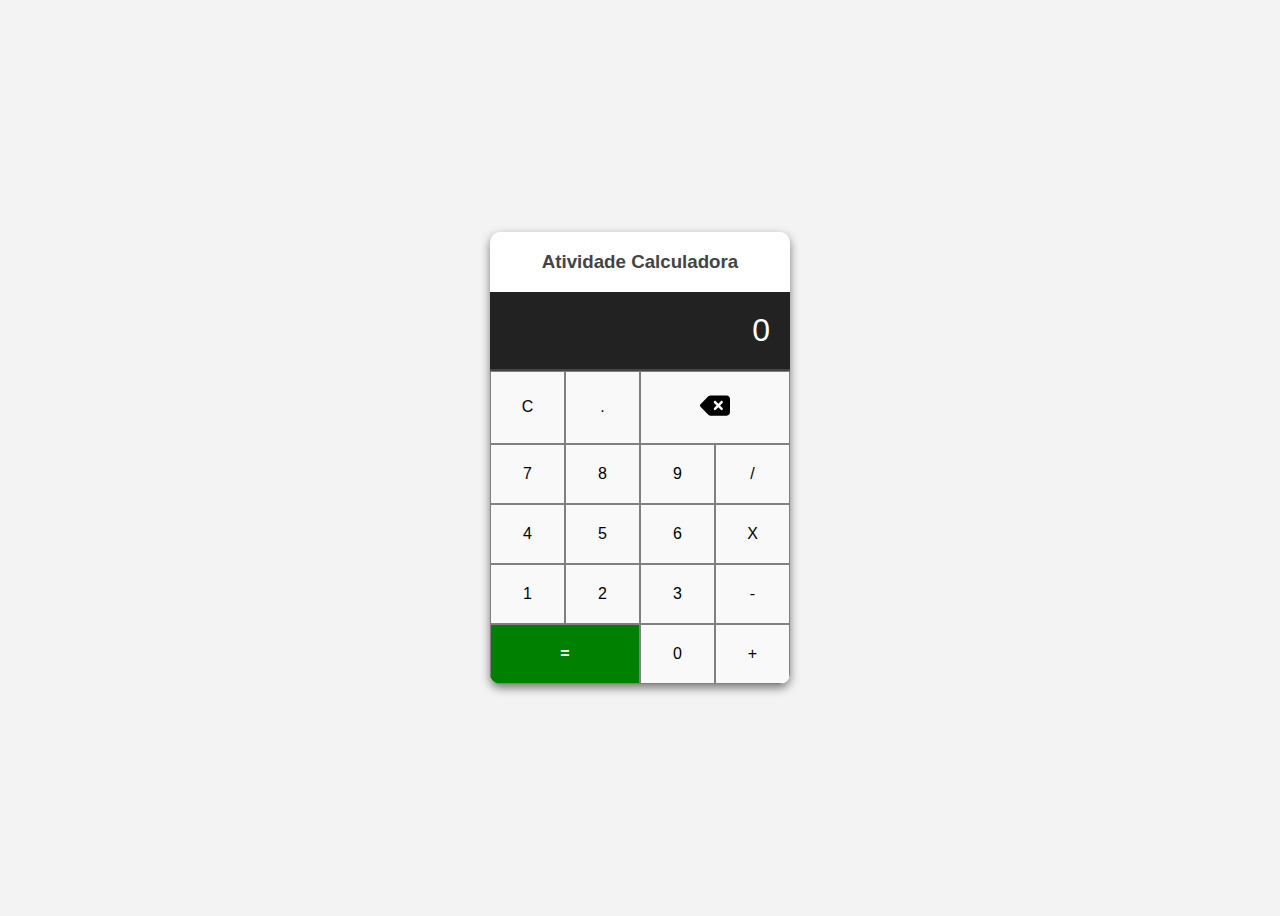
<file: atividade calculadora/index.html>
<!DOCTYPE html>
<html lang="pt-br">
  <head>
    <meta charset="UTF-8" />
    <meta name="viewport" content="width=device-width, initial-scale=1.0" />
    <link rel="stylesheet" href="styles.css" />
    <title>Atividade - Calculadora</title>
  </head>
  <body>
    <div class="container">
      <h3 class="titulo">Atividade Calculadora</h3>

      <div class="visor" id="visor">0</div>

      <div class="botoes">
        <button class="botao" onclick="limparVisor()">C</button>
        <button class="botao" onclick="adicionarValor('.')">.</button>
        <button class="botao grid-2 botao-delete" onclick="deletarUltimoNumero()" >
          <img src="public/icons/delete.svg" class="delete-icon"></img>
        </button>

        <button class="botao" onclick="adicionarValor('7')">7</button>
        <button class="botao" onclick="adicionarValor('8')">8</button>
        <button class="botao" onclick="adicionarValor('9')">9</button>
        <button class="botao" onclick="adicionarValor('/')">/</button>

        <button class="botao" onclick="adicionarValor('4')">4</button>
        <button class="botao" onclick="adicionarValor('5')">5</button>
        <button class="botao" onclick="adicionarValor('6')">6</button>
        <button class="botao" onclick="adicionarValor('*')">X</button>

        <button class="botao" onclick="adicionarValor('1')">1</button>
        <button class="botao" onclick="adicionarValor('2')">2</button>
        <button class="botao" onclick="adicionarValor('3')">3</button>
        <button class="botao" onclick="adicionarValor('-')">-</button>

        <button class="botao grid-2 botao-igual" onclick="calcular()">=</button>
        <button class="botao" onclick="adicionarValor('0')">0</button>
        <button class="botao" onclick="adicionarValor('+')">+</button>
      </div>
    </div>

    <script src="scritps.js"></script>

  </body>
</html>
</file>
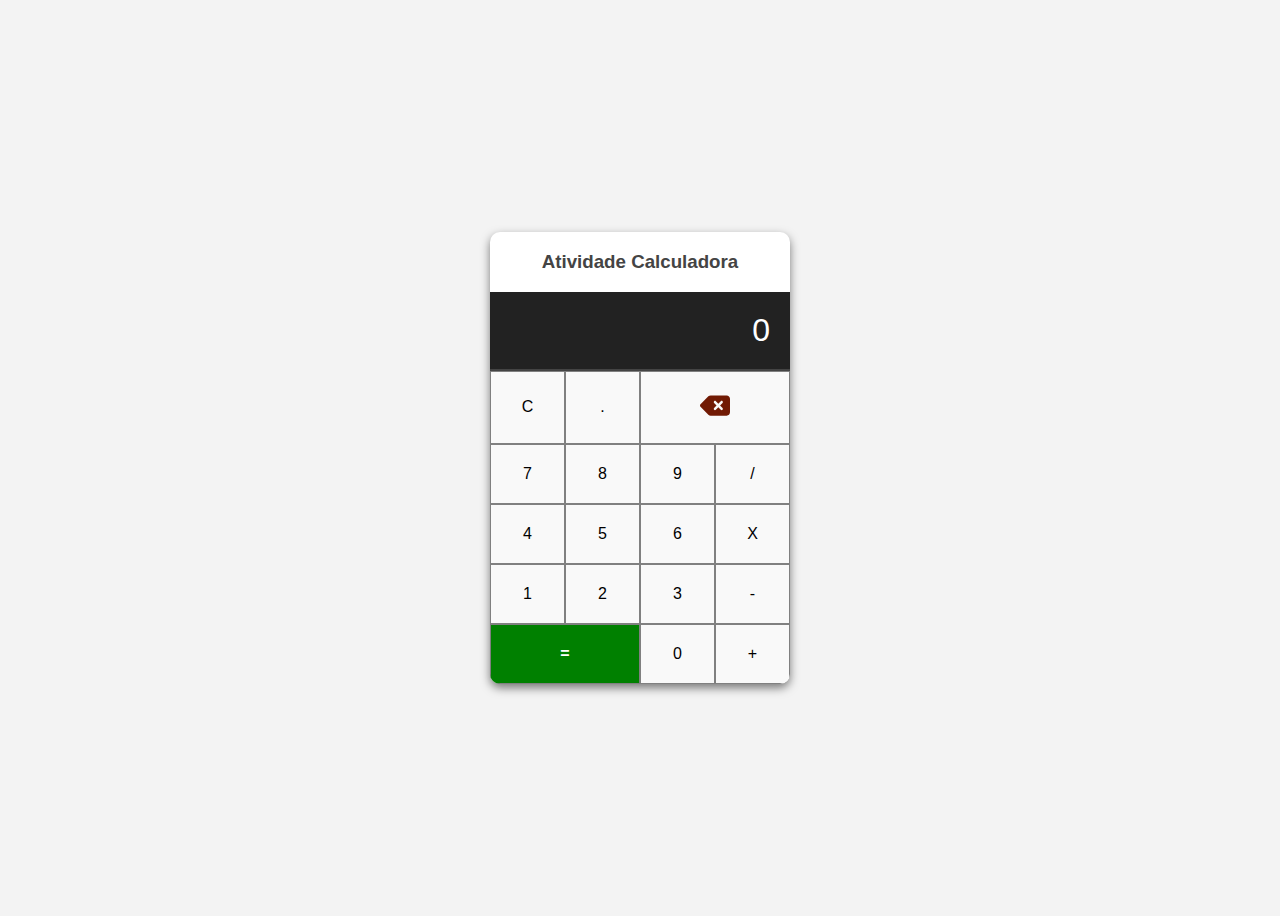
<file: atividade-calculadora/index.html>
<!DOCTYPE html>
<html lang="pt-br">
  <head>
    <meta charset="UTF-8" />
    <meta name="viewport" content="width=device-width, initial-scale=1.0" />
    <link rel="stylesheet" href="styles.css" />
    <title>Atividade - Calculadora</title>
  </head>
  <body>
    <div class="container">
      <h3 class="titulo">Atividade Calculadora</h3>

      <div class="visor" id="visor">0</div>

      <div class="botoes">
        <button class="botao" onclick="limparVisor()">C</button>
        <button class="botao" onclick="adicionarValor('.')">.</button>
        <button class="botao grid-2 botao-delete" onclick="deletarUltimoNumero()" >
          <img src="icons/delete.svg" class="delete-icon"></img>
        </button>

        <button class="botao" onclick="adicionarValor('7')">7</button>
        <button class="botao" onclick="adicionarValor('8')">8</button>
        <button class="botao" onclick="adicionarValor('9')">9</button>
        <button class="botao" onclick="adicionarValor('/')">/</button>

        <button class="botao" onclick="adicionarValor('4')">4</button>
        <button class="botao" onclick="adicionarValor('5')">5</button>
        <button class="botao" onclick="adicionarValor('6')">6</button>
        <button class="botao" onclick="adicionarValor('*')">X</button>

        <button class="botao" onclick="adicionarValor('1')">1</button>
        <button class="botao" onclick="adicionarValor('2')">2</button>
        <button class="botao" onclick="adicionarValor('3')">3</button>
        <button class="botao" onclick="adicionarValor('-')">-</button>

        <button class="botao grid-2 botao-igual" onclick="calcular()">=</button>
        <button class="botao" onclick="adicionarValor('0')">0</button>
        <button class="botao" onclick="adicionarValor('+')">+</button>
      </div>
    </div>

    <script src="scritps.js"></script>

  </body>
</html>
</file>
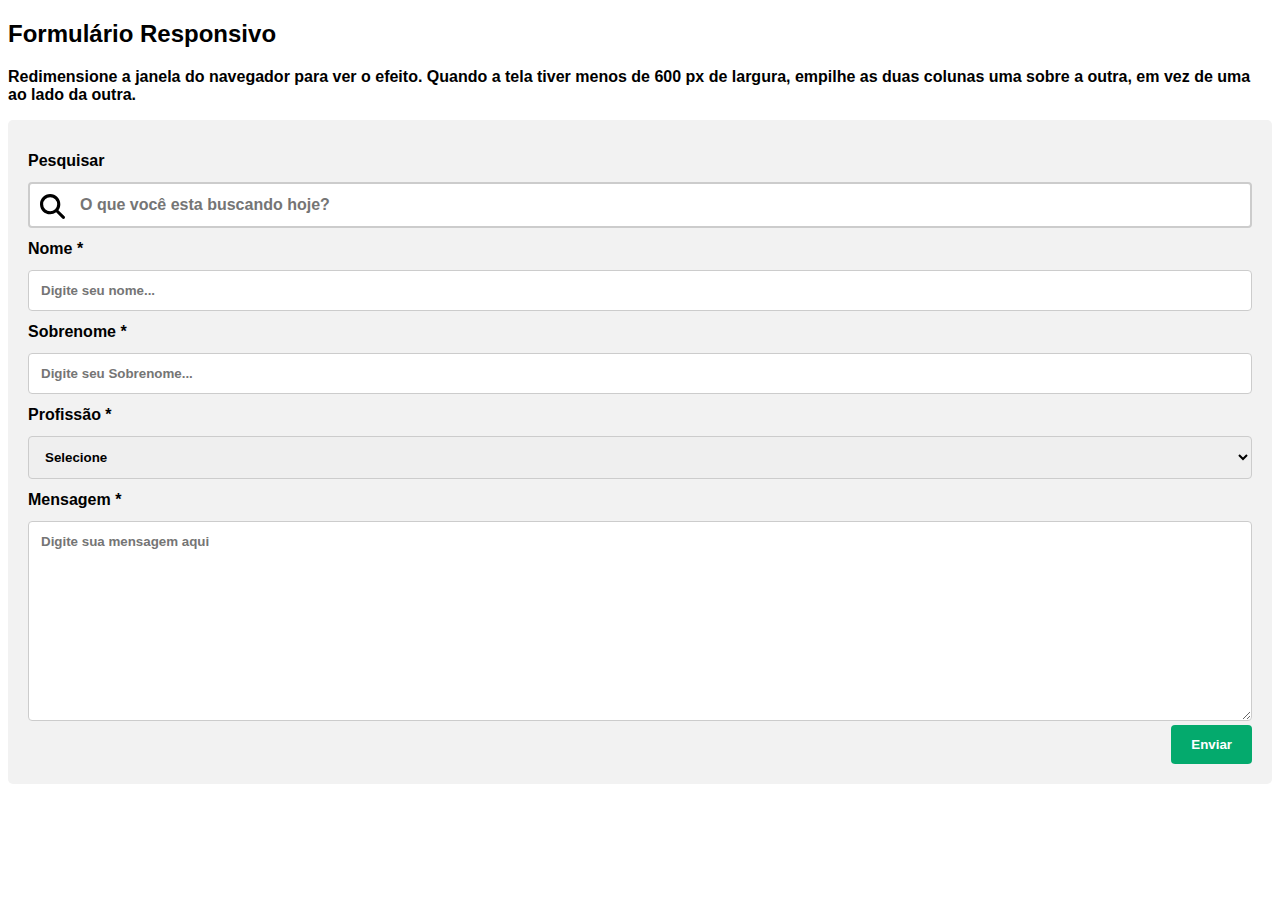
<file: atividade-formulario/index.html>
<!DOCTYPE html>
<html lang="pt-br">
  <head>
    <meta charset="UTF-8" />
    <meta name="viewport" content="width=device-width, initial-scale=1.0" />
    <title>Estilização de Formulário</title>
    <link rel="stylesheet" href="styles.css" />
  </head>

  <body>
    <h2>Formulário Responsivo</h2>
    <p>
      Redimensione a janela do navegador para ver o efeito. Quando a tela tiver
      menos de 600 px de largura, empilhe as duas colunas uma sobre a outra, em
      vez de uma ao lado da outra.
    </p>

    <div class="container">
      <label for="fname">Pesquisar</label>

      <form action="/pagina.php">
        <div class="row">
          <input
            class="pesquisar"
            type="search"
            id="fname"
            name="Pesquisar"
            placeholder="O que você esta buscando hoje?"
          />
        </div>

        <div class="row">
          <label for="fname">Nome *</label>

          <input
            type="text"
            id="fname"
            name="firstname"
            placeholder="Digite seu nome..."
            required
          />
        </div>

        <div class="row">
          <label for="lname">Sobrenome *</label>

          <input
            type="text"
            id="lname"
            name="lastname"
            placeholder="Digite seu Sobrenome..."
            required
          />
        </div>

        <div class="row">
          <label for="country">Profissão *</label>

          <select id="country" name="country" required>
            <option value="">Selecione</option>
            <option value="australia">Desenvolvedor Front-End</option>
            <option value="canada">Desenvolvedor Back-End</option>
            <option value="usa">Desenvolvedor Full-Stack</option>
          </select>
        </div>

        <div class="row">
          <label for="subject">Mensagem *</label>

          <textarea
            id="subject"
            name="subject"
            placeholder="Digite sua mensagem aqui"
            style="height: 200px"
            required
          ></textarea>
        </div>

        <div class="row">
          <input type="submit" value="Enviar" />
        </div>
      </form>
    </div>
  </body>
</html>
</file>
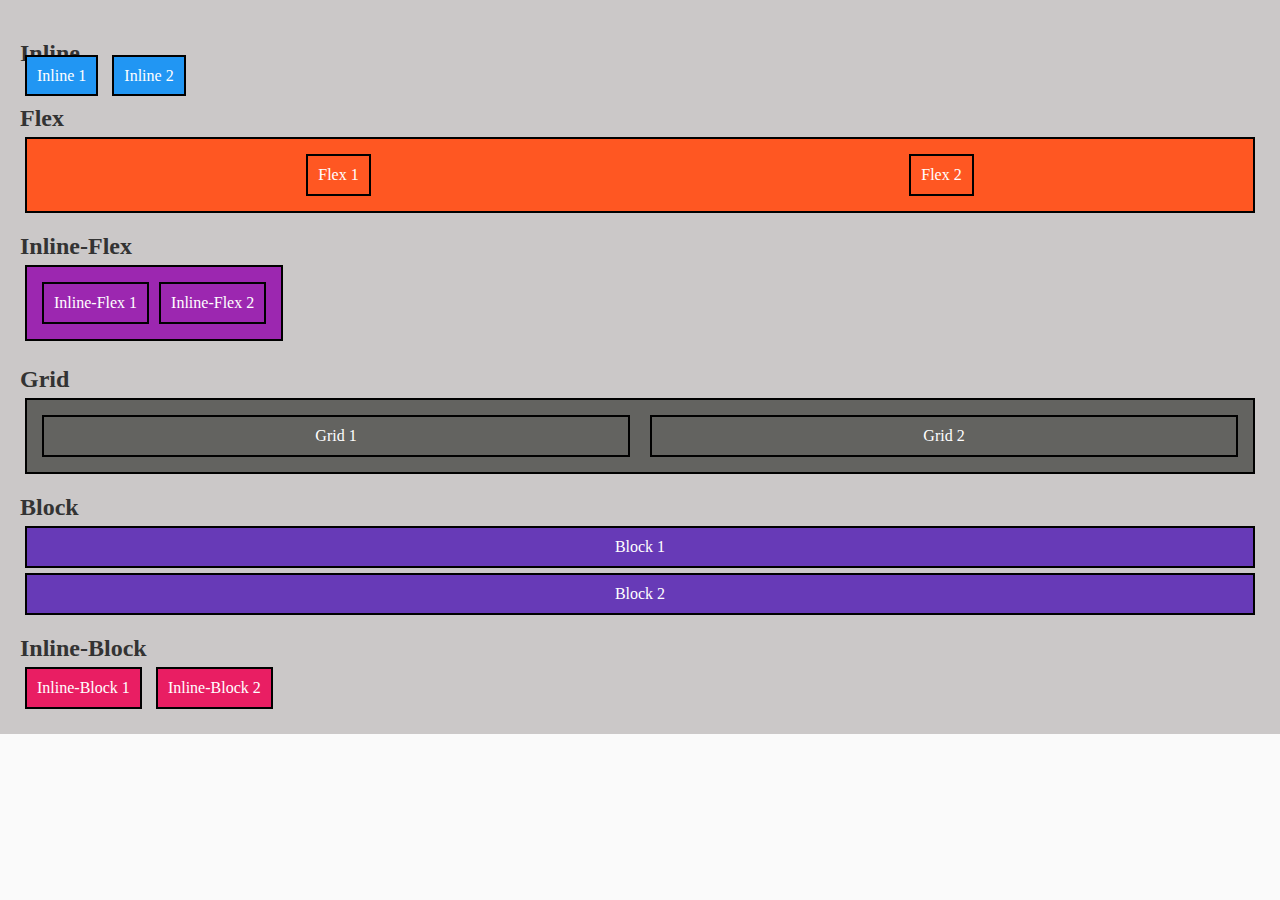
<file: display/index.html>
<!DOCTYPE html>
<html lang="pt-br">
  <head>
    <meta charset="UTF-8" />
    <meta name="viewport" content="width=device-width, initial-scale=1.0" />
    <title>Exemplo de Tipos de Exibição</title>
    <link rel="stylesheet" href="styles.css" />
  </head>
  <body>
    <div class="container">
      <h2>Inline</h2>
      <div class="inline">Inline 1</div>
      <div class="inline">Inline 2</div>

      <h2>Flex</h2>
      <div class="flex">
        <div>Flex 1</div>
        <div>Flex 2</div>
      </div>

      <h2>Inline-Flex</h2>
      <div class="inline-flex">
        <div>Inline-Flex 1</div>
        <div>Inline-Flex 2</div>
      </div>

      <h2>Grid</h2>
      <div class="grid">
        <div>Grid 1</div>
        <div>Grid 2</div>
      </div>

      <h2>Block</h2>
      <div class="block">Block 1</div>
      <div class="block">Block 2</div>

      <h2>Inline-Block</h2>
      <div class="inline-block">Inline-Block 1</div>
      <div class="inline-block">Inline-Block 2</div>
    </div>
  </body>
</html>
</file>
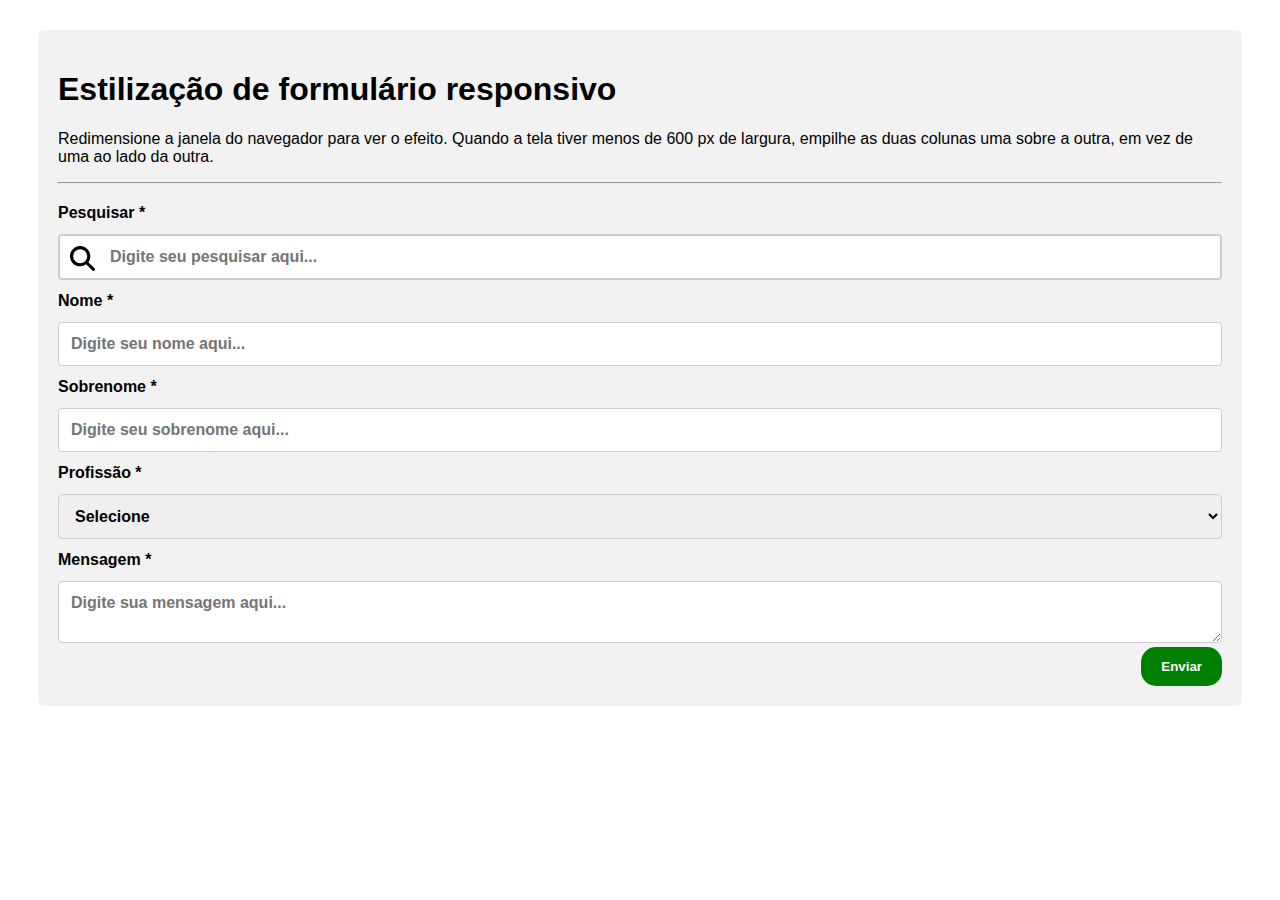
<file: formulario-responsivo/index.html>
<!DOCTYPE html>
<html lang="pt-br">
  <head>
    <meta charset="UTF-8" />
    <meta name="viewport" content="width=device-width, initial-scale=1.0" />
    <title>Estilização de Formulário</title>
    <link rel="stylesheet" href="styles.css" />
  </head>
  <body>
    <!-- ********************* FORMULARIO **************  -->

    <div class="container">
      <div>
        <h1>Estilização de formulário responsivo</h1>

        <p>
          Redimensione a janela do navegador para ver o efeito. Quando a tela
          tiver menos de 600 px de largura, empilhe as duas colunas uma sobre a
          outra, em vez de uma ao lado da outra.
        </p>
      </div>

      <hr />

      <form action="/pagina.php">
        <!-- ********************* PESQUISAR **************  -->

        <div class="row">
          <label for="pesquisar">Pesquisar *</label>

          <input
            type="search"
            id="pesquisar"
            name="pesquisar"
            placeholder="Digite seu pesquisar aqui..."
          />
        </div>

        <!-- ********************* NOME  **************  -->
        <div class="row">
          <label for="nome">Nome *</label>

          <input
            type="text"
            id="nome"
            name="nome"
            placeholder="Digite seu nome aqui..."
            required
          />
        </div>

        <!-- ********************* SOBRENOME **************  -->

        <div class="row">
          <label for="sobrenome">Sobrenome *</label>

          <input
            type="text"
            id="sobrenome"
            name="sobrenome"
            placeholder="Digite seu sobrenome aqui..."
            required
          />
        </div>

        <!-- ********************* PROFISSAO **************  -->
        <div class="row">
          <label for="profissao">Profissão *</label>

          <select id="profissao" name="profissao" required>
            <option value="">Selecione</option>
            <option value="Front-End">Desenvolvedor Front-End</option>
            <option value="Back-End">Desenvolvedor Back-End</option>
            <option value="Full-Stack">Desenvolvedor Full-Stack</option>
          </select>
        </div>

        <!-- ********************* MENSAGEM **************  -->

        <div class="row">
          <label for="mensagem">Mensagem *</label>
          <textarea
            id="mensagem"
            name="mensagem"
            placeholder="Digite sua mensagem aqui..."
            required
          ></textarea>
        </div>

        <!-- ********************* AREA DE AÇÃO  **************  -->

        <div class="row">
          <input type="submit" value="Enviar" />
        </div>
      </form>
    </div>
  </body>
</html>
</file>
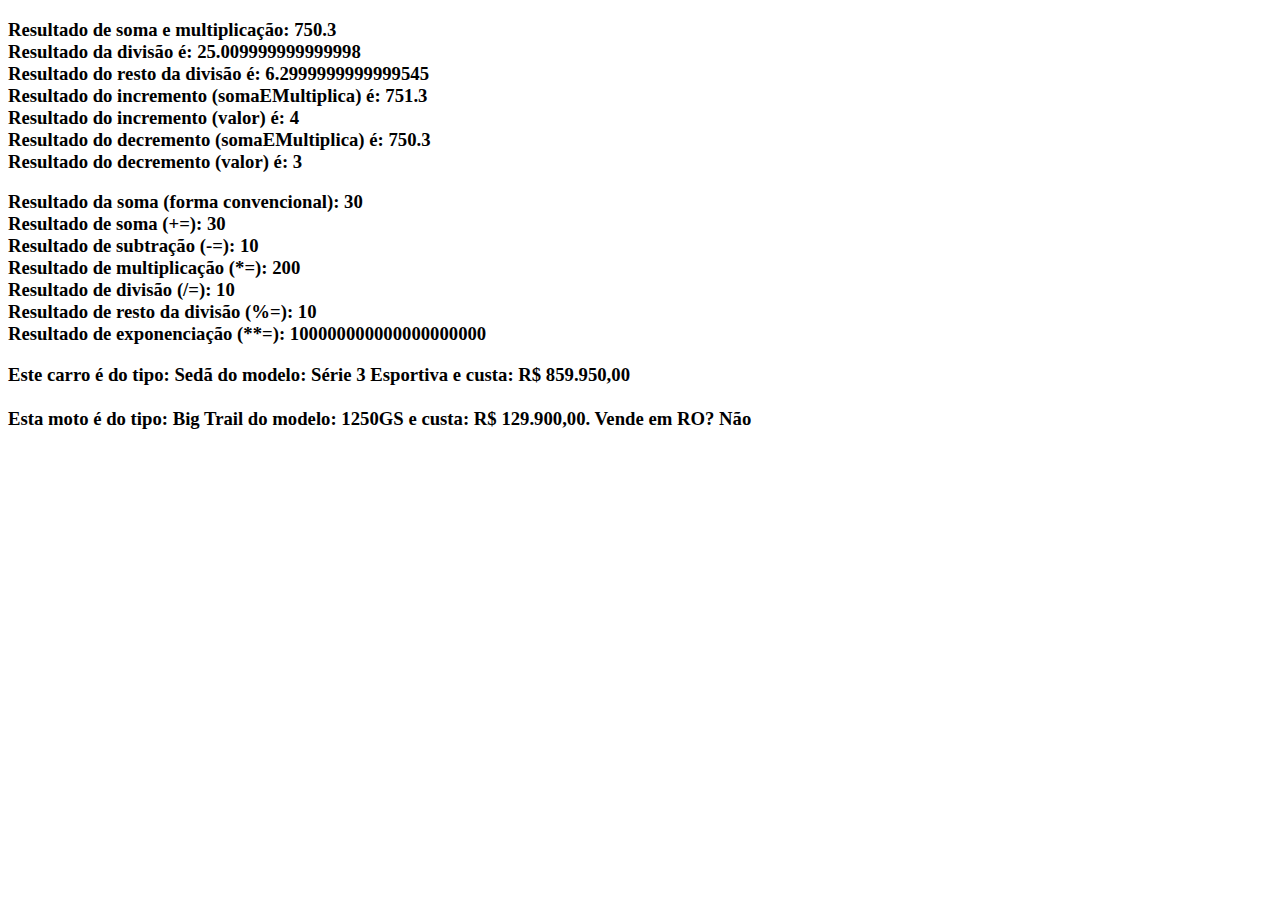
<file: operadores-objetos-javascript/index.html>
<!DOCTYPE html>
<html lang="pt-br">
  <head>
    <meta charset="UTF-8" />
    <meta name="viewport" content="width=device-width, initial-scale=1.0" />
    <title>Operadores Matematicos</title>
  </head>
  <body>
    <h3 id="demoAritimetico"></h3>
    <h3 id="demoAtribuicao"></h3>
    <h3 id="demoObjetos"></h3>

    <script src="operadoresAritmeticos.js"></script>
    <script src="operadoresAtribuicao.js"></script>
    <script src="objetos.js"></script>
  </body>
</html>
</file>
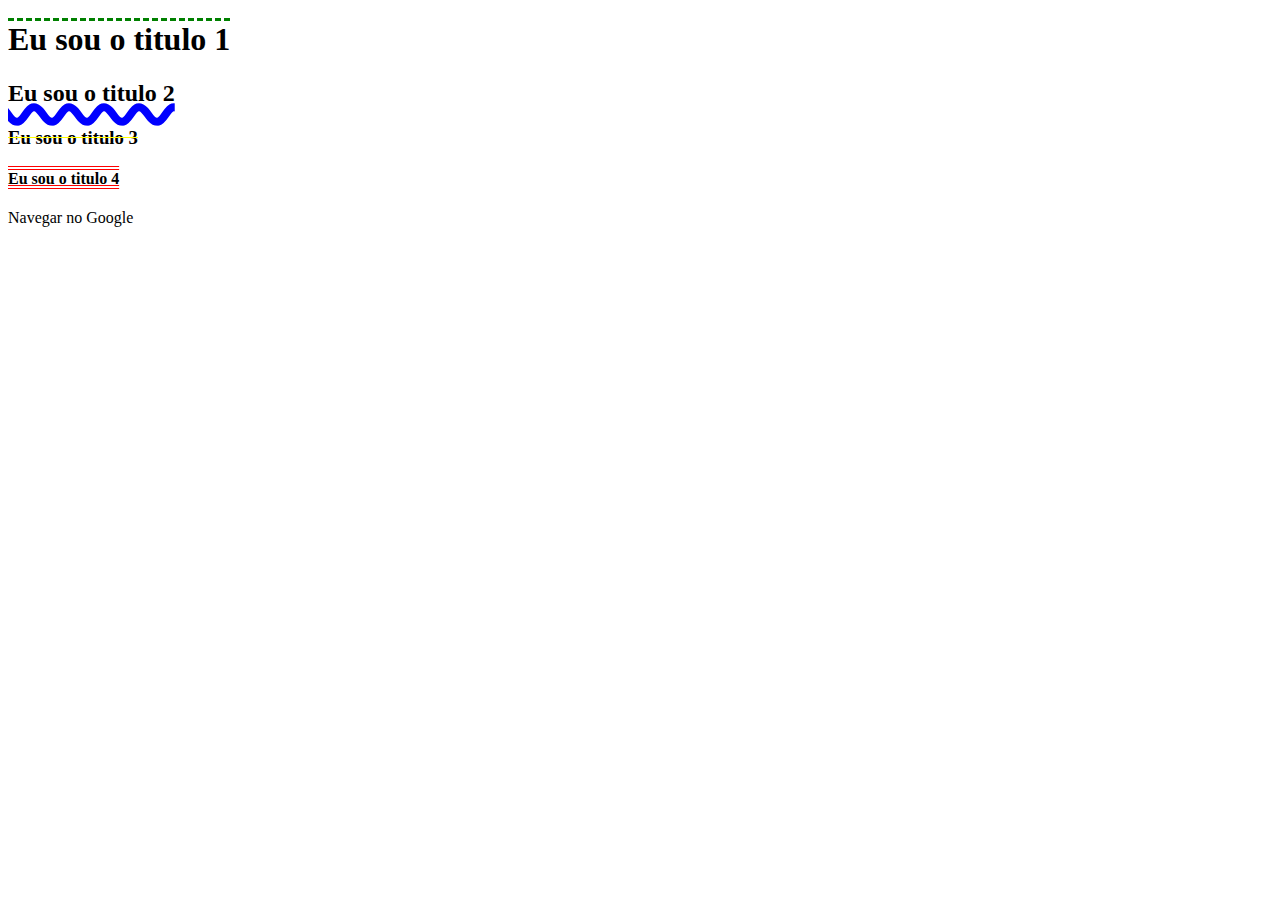
<file: text-decoration/index.html>
<!DOCTYPE html>
<html lang="pt-br">
  <head>
    <meta charset="UTF-8" />
    <meta name="viewport" content="width=device-width, initial-scale=1.0" />
    <link rel="stylesheet" href="styles.css" />
    <title>Textos</title>
  </head>
  <body>
    <h1>Eu sou o titulo 1</h1>
    <h2>Eu sou o titulo 2</h2>
    <h3>Eu sou o titulo 3</h3>
    <h4>Eu sou o titulo 4</h4>

    <a href="google.com">Navegar no Google</a>
  </body>
</html>
</file>
<file: atividade calculadora/styles.css>
body {
  font-family: Arial, sans-serif;
  display: flex;
  justify-content: center;
  align-items: center;
  height: 100vh;
  background-color: #f2f2f2f2;
}

.container {
  background: white;
  border-radius: 10px;
  width: 300px;
  overflow: hidden;
  box-shadow: 0 4px 10px rgba(0, 0, 0, 0.5);
}

.titulo {
  color: #444;
  text-align: center;
}

.visor {
  background-color: #222;
  color: white;
  padding: 20px;
  text-align: right;
  font-size: 2rem;
  border-bottom: 2px solid #444;
}

.botoes {
  display: grid;
  grid-template-columns: repeat(4, 1fr);
}

.botao {
  font-size: 1em;
  padding: 20px;
  border: 1px solid gray;
  background: #f9f9f9;
  transition: background 0.2s;
}

.botao:hover {
  background: #eaeaea;
}

.grid-2 {
  grid-column: span 2;
}

.botao-igual {
  background: green;
  color: white;
  font-weight: bold;
}

.botao-igual:hover {
  background: rgb(1, 161, 1);
}

.delete-icon {
  width: 30px;
}
</file>
<file: atividade-calculadora/styles.css>
body {
  font-family: Arial, sans-serif;
  display: flex;
  justify-content: center;
  align-items: center;
  height: 100vh;
  background-color: #f2f2f2f2;
}

.container {
  background: white;
  border-radius: 10px;
  width: 300px;
  overflow: hidden;
  box-shadow: 0 4px 10px rgba(0, 0, 0, 0.5);
}

.titulo {
  color: #444;
  text-align: center;
}

.visor {
  background-color: #222;
  color: white;
  padding: 20px;
  text-align: right;
  font-size: 2rem;
  border-bottom: 2px solid #444;
}

.botoes {
  display: grid;
  grid-template-columns: repeat(4, 1fr);
}

.botao {
  font-size: 1em;
  padding: 20px;
  border: 1px solid gray;
  background: #f9f9f9;
  transition: background 0.2s;
}

.botao:hover {
  background: #eaeaea;
}

.grid-2 {
  grid-column: span 2;
}

.botao-igual {
  background: green;
  color: white;
  font-weight: bold;
}

.botao-igual:hover {
  background: rgb(1, 161, 1);
}

.delete-icon {
  width: 30px;
}
</file>
<file: atividade-formulario/styles.css>
* {
  box-sizing: border-box;

  font-family: "Poppins", sans-serif;
  font-weight: 600;
  font-style: normal;
}

.container {
  border-radius: 5px;
  background-color: #f2f2f2;
  padding: 20px;
}

.row::after {
  content: "";
  display: table;
  clear: both;
}

input[type="text"],
select,
textarea {
  width: 100%;
  padding: 12px;
  border: 1px solid #ccc;
  border-radius: 4px;
  resize: vertical;
}

input[type="submit"] {
  background-color: #04aa6d;
  color: white;
  padding: 12px 20px;
  border: none;
  border-radius: 4px;
  cursor: pointer;
  float: right;
}

input[type="submit"]:hover {
  background-color: #45a049;
}

input[type="search"] {
  width: 100%;
  box-sizing: border-box;
  border: 2px solid #ccc;
  border-radius: 4px;
  font-size: 16px;
  background-color: white;
  background-image: url("icons/search.svg");
  background-position: 10px 10px;
  background-size: 25px;
  background-repeat: no-repeat;
  padding: 12px 20px 12px 50px;
}

select {
  cursor: pointer;
}

label {
  padding: 12px 12px 12px 0;
  display: inline-block;
}

@media screen and (max-width: 600px) {
  input[type="submit"] {
    width: 100%;
    margin-top: 0;
  }
}
</file>
<file: display/styles.css>
* {
  margin: 0;
  padding: 0;
  box-sizing: border-box;
}

body {
  background-color: #fafafa;
}

h2 {
  margin-top: 20px;
  color: #333;
}

.container {
  padding: 20px;
  background-color: rgb(203, 200, 200);
}

.container div {
  padding: 10px;
  margin: 5px;
  border: 2px solid black;
  color: white;
  text-align: center;
}

/* CONFIGURAÇÕES DE DISPLAY */

.inline {
  display: inline;
  background-color: #2196f3;
}

.flex {
  display: flex;
  background-color: #ff5722;
  justify-content: space-around;
}

.inline-flex {
  display: inline-flex;
  background-color: #9c27b0;
  justify-content: space-around;
}

.grid {
  display: grid;
  background-color: #636360;
  grid-template-columns: repeat(2, 1fr);
  gap: 10px;
}

.block {
  display: block;
  background-color: #673ab7;
}

.inline-block {
  display: inline-block;
  background-color: #e91e63;
}
</file>
<file: formulario-responsivo/styles.css>
* {
  box-sizing: border-box;

  font-family: "Poppins", sans-serif;
  font-weight: 600;
  font-style: normal;
}

p {
  font-weight: 300;
}

.row::after {
  content: "";
  display: table;
  clear: both;
}

.container {
  border-radius: 5px;
  background-color: #f2f2f2;
  padding: 20px;
  margin: 30px;
}

select {
  cursor: pointer;
}

input[type="text"],
select,
textarea {
  width: 100%;
  padding: 12px;
  border: 1px solid #cccccc;
  border-radius: 4px;
  resize: vertical;
  font-size: 16px;
}

input[type="submit"] {
  background-color: green;
  color: white;
  padding: 12px 20px;
  border-radius: 15px;
  border: none;
  cursor: pointer;
  float: right;
}

input[type="search"] {
  width: 100%;
  border: 2px solid #cccccc;
  border-radius: 4px;
  font-size: 16px;
  background-color: white;
  background-image: url("icons/search.svg");
  background-repeat: no-repeat;
  background-position: 10px 10px;
  background-size: 25px;
  padding: 12px 20px 12px 50px;
}

label {
  padding: 12px 12px 12px 0;
  display: inline-block;
}

@media screen and (max-width: 600px) {
  input[type="submit"] {
    width: 100%;
    margin-top: 10px;
  }

  input[type="text"],
  select,
  textarea {
    width: 100%;
    padding: 20px;
    border: 1px solid #cccccc;
    color: red;
    border-radius: 4px;
    resize: vertical;
    font-size: 16px;
  }
}

@media screen and (min-width: 600px) and (max-width: 1200px) {
  input[type="submit"] {
    width: 100%;
    margin-top: 0;
  }

  input[type="text"],
  select,
  textarea {
    width: 100%;
    padding: 20px;
    border: 1px solid #cccccc;
    color: blue;
    border-radius: 4px;
    resize: vertical;
    font-size: 16px;
  }
}
</file>
<file: text-decoration/styles.css>
h1 {
  text-decoration: overline green dashed;
}

h2 {
  text-decoration: 8px blue wavy underline;
}

h3 {
  text-decoration: line-through yellow solid;
}

h4 {
  text-decoration: underline overline;
  text-decoration-color: red;
  text-decoration-style: double;
}

a {
  text-decoration: none;
  color: inherit;
}
</file>
